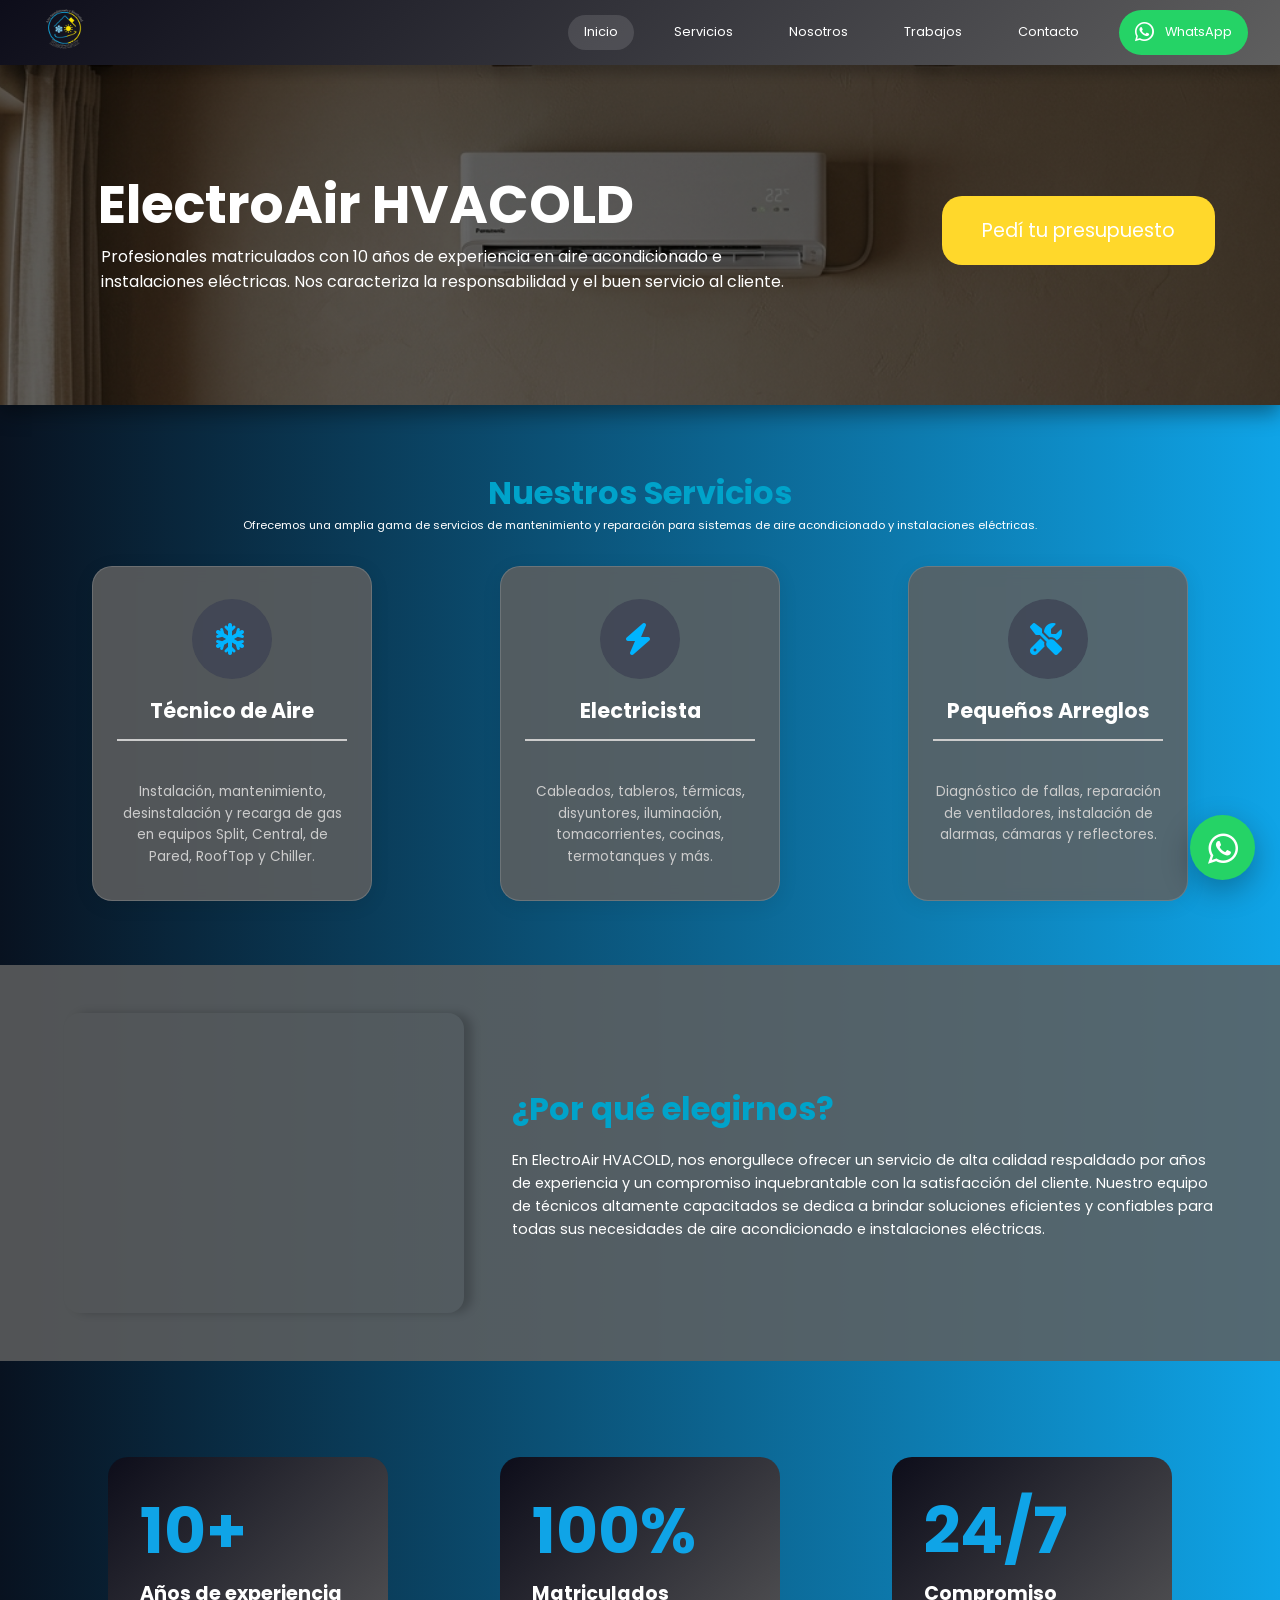
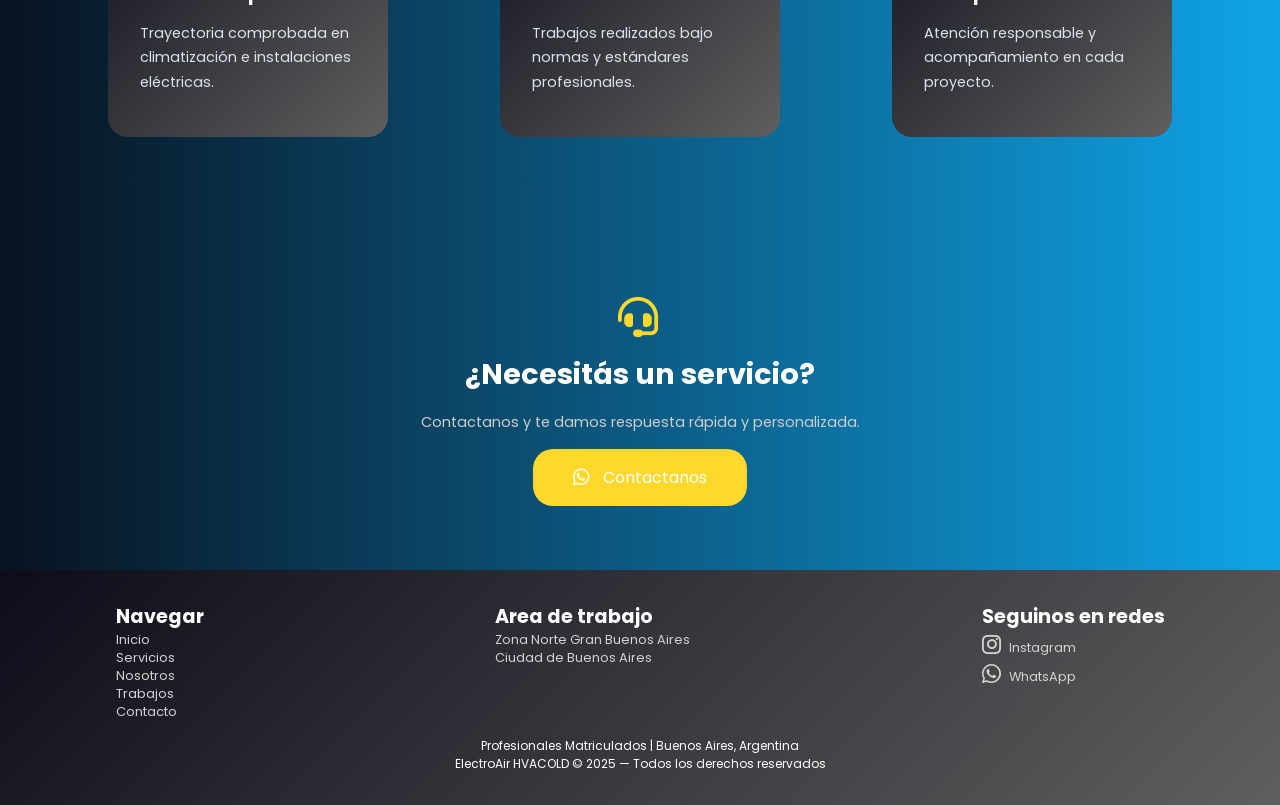
<file: index.html>
<!DOCTYPE html>
<html lang="es">

<head>
  <meta charset="UTF-8">
  <meta name="viewport" content="width=device-width, initial-scale=1.0">
  <meta name="author" content="ElectroAir HVACOLD">
  <meta name="description" content="Técnico en aire acondicionado - instalación y reparación">
  <title>ElectroAir | Inicio</title>
  <link rel="stylesheet" href="css/main.css">
  <link rel="icon" href="assets/images/logo.png" type="image/png">

  <!-- ICONO -->
  <link rel="stylesheet" href="https://cdnjs.cloudflare.com/ajax/libs/font-awesome/6.4.0/css/all.min.css">

  <!-- FUENTES -->
  <link href="https://fonts.googleapis.com/css2?family=Poppins:wght@300;400;600;700&display=swap" rel="stylesheet">

  <!-- BOOTSTRAP -->
  <link rel="stylesheet" href="https://maxcdn.bootstrapcdn.com/font-awesome/4.5.0/css/font-awesome.min.css">
  <link rel="stylesheet" href="https://cdn.jsdelivr.net/npm/bootstrap-icons@1.11.3/font/bootstrap-icons.min.css">
</head>

<body>

  <header>
    <a href="index.html">
      <img src="assets/images/logoinvi.png" alt="ElectroAir logo">
    </a>

    <input type="checkbox" id="menu-toggle">
    <label for="menu-toggle" class="menu-btn">
      <span></span>
      <span></span>
      <span></span>
    </label>

    <nav>
      <a href="index.html" class="active">Inicio</a>
      <a href="pages/servicios.html">Servicios</a>
      <a href="pages/nosotros.html">Nosotros</a>
      <a href="pages/trabajos.html">Trabajos</a>
      <a href="pages/contacto.html">Contacto</a>

      <a href="https://wa.me/5491160213783" target="_blank" class="btn-whatsapp">
        <i class="bi bi-whatsapp"></i>
        WhatsApp
      </a>
    </nav>
  </header>

  <main>
    <!-- HERO -->
    <section class="hero">
      <div class="marca-desc-hero">
        <h1>ElectroAir HVACOLD</h1>
          <p>Profesionales matriculados con 10 años de experiencia en aire acondicionado e instalaciones eléctricas. Nos
            caracteriza la responsabilidad y el buen servicio al cliente.</p>
      </div>
      <a href="pages/contacto.html" class="btn-presu-hero">Pedí tu presupuesto</a>
    </section>

    <!-- SERVICIOS -->
    <section class="servicios-home">
      <div class="titulo-desc-servicios">
        <h2>Nuestros Servicios</h2>
        <p>Ofrecemos una amplia gama de servicios de mantenimiento y reparación para sistemas de aire acondicionado y
          instalaciones eléctricas.</p>
      </div>

      <div class="cards-servicios">

        <div class="card-servicio">
          <div class="icono-card">
            <i class="fa-solid fa-snowflake"></i>
          </div>
          <h3>Técnico de Aire</h3>
          <p>Instalación, mantenimiento, desinstalación y recarga de gas en equipos Split, Central, de Pared, RoofTop y
            Chiller.</p>
        </div>


        <div class="card-servicio">
          <div class="icono-card">
            <i class="fa-solid fa-bolt"></i>
          </div>
          <h3>Electricista</h3>
          <p>Cableados, tableros, térmicas, disyuntores, iluminación, tomacorrientes, cocinas, termotanques y más.</p>
        </div>


        <div class="card-servicio">
          <div class="icono-card">
            <i class="fa-solid fa-screwdriver-wrench"></i>
          </div>
          <h3>Pequeños Arreglos</h3>
          <p>Diagnóstico de fallas, reparación de ventiladores, instalación de alarmas, cámaras y reflectores.</p>
        </div>
      </div>
    </section>

    <section class="por-que-elegirnos">

      <div class="porque-top">
        <div class="slider">
          <div class="slide slide1"></div>
          <div class="slide slide2"></div>
          <div class="slide slide3"></div>
          <div class="slide slide4"></div>
          <div class="slide slide5"></div>
        </div>
        <div class="porque-texto">
          <h2>¿Por qué elegirnos?</h2>
          <p>En ElectroAir HVACOLD, nos enorgullece ofrecer un servicio de alta calidad respaldado por años de
            experiencia y un compromiso inquebrantable con la satisfacción del cliente. Nuestro equipo de técnicos
            altamente capacitados se dedica a brindar soluciones eficientes y confiables para todas sus necesidades de
            aire acondicionado e instalaciones eléctricas.</p>
        </div>
      </div>

      <div class="cards-porque">

        <div class="card-porque">
          <span class="numero">10+</span>
          <h3>Años de experiencia</h3>
          <p>Trayectoria comprobada en climatización e instalaciones eléctricas.</p>
        </div>

        <div class="card-porque">
          <span class="numero">100%</span>
          <h3>Matriculados</h3>
          <p>Trabajos realizados bajo normas y estándares profesionales.</p>
        </div>

        <div class="card-porque">
          <span class="numero">24/7</span>
          <h3>Compromiso</h3>
          <p>Atención responsable y acompañamiento en cada proyecto.</p>
        </div>

      </div>

      <section class="cta">
        <i class="fa-solid fa-headset"></i>
        <h2>¿Necesitás un servicio?</h2>
        <p>Contactanos y te damos respuesta rápida y personalizada.</p>

        <a href="pages/contacto.html" class="btn">
          <i class="fa-brands fa-whatsapp"></i> Contactanos
        </a>
      </section>

    </section>


    <!-- CTA -->


  </main>

  <footer>
    <section class="footer-box">
      <!-- PAGINAS -->

      <section class="pages-footer">
        <p class="titulos-footer">Navegar</p>
        <ul>
          <li><a href="index.html">Inicio</a> </li>
          <li><a href="pages/servicios.html">Servicios</a></li>
          <li><a href="pages/nosotros.html">Nosotros</a></li>
          <li><a href="pages/trabajos.html">Trabajos</a></li>
          <li><a href="pages/contacto.html">Contacto</a></li>
        </ul>
      </section>

      <!-- AREAS -->
      <section class="areas-footer">
        <p class="titulos-footer">Area de trabajo</p>
        <ul>
          <li>Zona Norte Gran Buenos Aires</li>
          <li>Ciudad de Buenos Aires</li>
        </ul>
      </section>

      <!-- REDES -->
      <section class="redes-footer">
        <p class="titulos-footer">Seguinos en redes</p>
        <ul>
          <li>
            <a href="https://www.instagram.com/electroair.hvacold?igsh=cTRmcGgzbWR4Y2Uz" target="_blank">
              <i class="bi bi-instagram"></i> Instagram
            </a>
          </li>

          <li>
            <a href="https://wa.me/5491160213783" target="_blank">
              <i class="bi bi-whatsapp"></i> WhatsApp
            </a>
          </li>

        </ul>
      </section>
    </section>

    <section class="info-footer">
      <p>Profesionales Matriculados | Buenos Aires, Argentina</p>
      <p>ElectroAir HVACOLD &copy; 2025 — Todos los derechos reservados</p>
    </section>

  </footer>

  <a href="https://wa.me/5491160213783" class="float-wa" target="_blank">
    <i class="fa fa-whatsapp" style="margin-top:16px;"></i>
  </a>

</body>

</html>
</file>
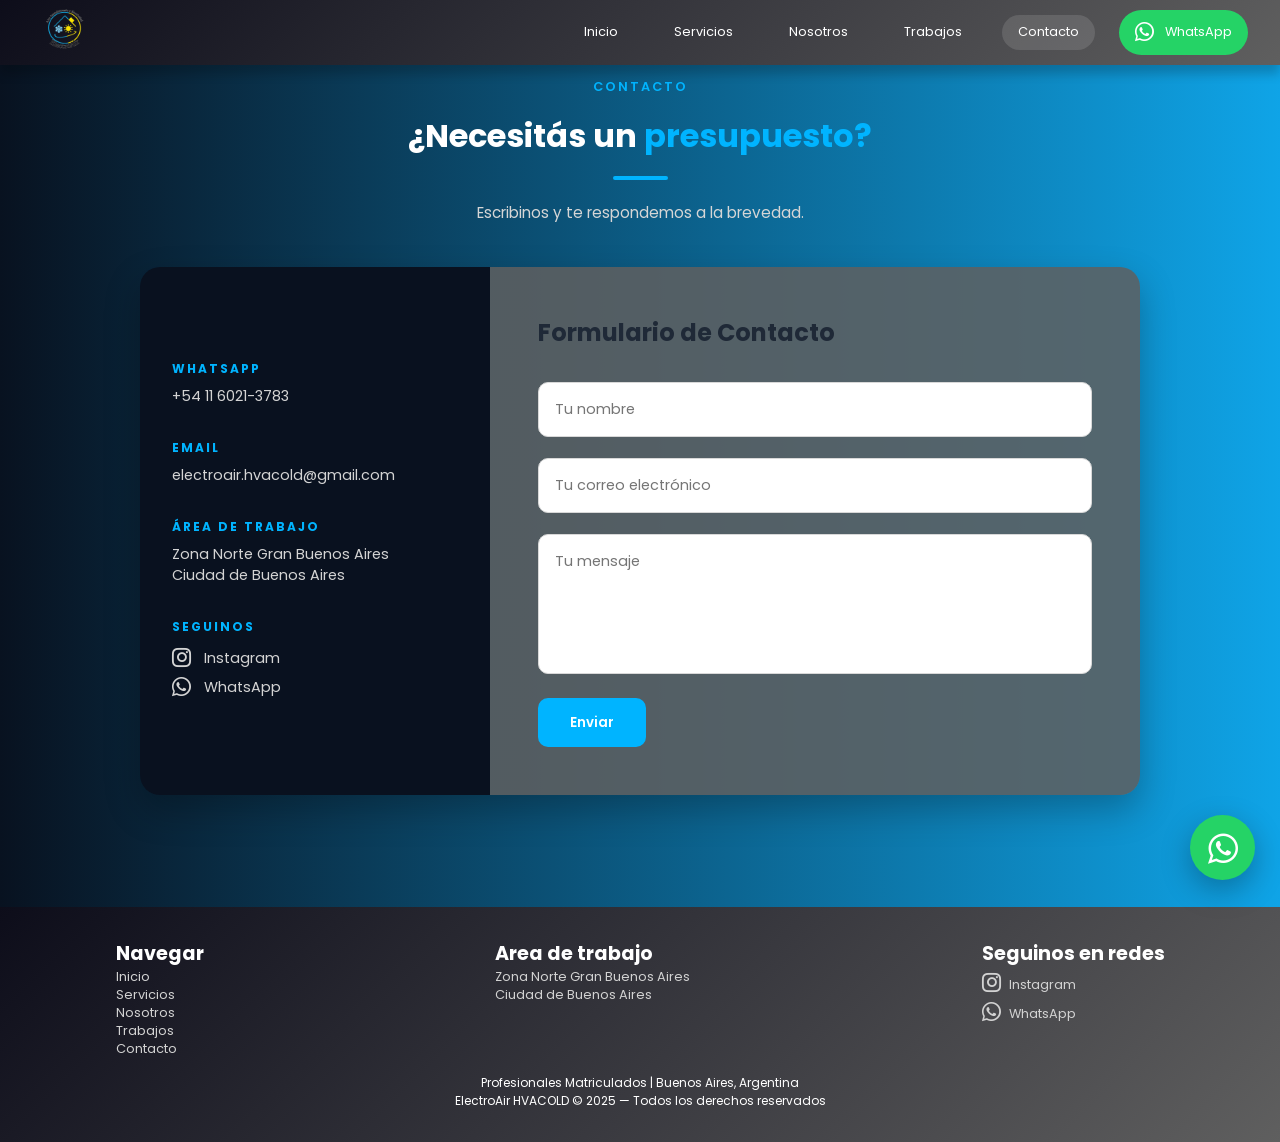
<file: pages/contacto.html>
<!DOCTYPE html>
<html lang="es">

<head>
  <meta charset="UTF-8">
  <meta name="viewport" content="width=device-width, initial-scale=1.0">
  <meta name="author" content="ElectroAir HVACOLD">
  <meta name="description" content="Contactanos para solicitar un presupuesto de aire acondicionado o electricidad">
  <title>ElectroAir | Contacto</title>
  <link rel="stylesheet" href="../css/main.css">
  <link rel="icon" href="../assets/images/logo.png" type="image/png">

  <!-- FUENTES -->
  <link href="https://fonts.googleapis.com/css2?family=Poppins:wght@300;400;600;700&display=swap" rel="stylesheet">

  <!-- BOOTSTRAP ICONS -->
  <link rel="stylesheet" href="https://maxcdn.bootstrapcdn.com/font-awesome/4.5.0/css/font-awesome.min.css">
  <link rel="stylesheet" href="https://cdn.jsdelivr.net/npm/bootstrap-icons@1.11.3/font/bootstrap-icons.min.css">
</head>

<body>

  <header>
    <a href="../index.html">
      <img src="../assets/images/logoinvi.png" alt="ElectroAir logo">
    </a>

    <input type="checkbox" id="menu-toggle">
    <label for="menu-toggle" class="menu-btn">
      <span></span>
      <span></span>
      <span></span>
    </label>

    <nav>
      <a href="../index.html">Inicio</a>
      <a href="../pages/servicios.html">Servicios</a>
      <a href="../pages/nosotros.html">Nosotros</a>
      <a href="../pages/trabajos.html">Trabajos</a>
      <a href="../pages/contacto.html" class="active">Contacto</a>

      <a href="https://wa.me/5491160213783" target="_blank" class="btn-whatsapp">
        <i class="bi bi-whatsapp"></i>
        WhatsApp
      </a>
    </nav>
  </header>

  <main>

    <!-- HERO -->
    <section class="hero-contacto">
      <div class="hero-contacto-texto">
        <span class="hero-contacto-subtitulo">CONTACTO</span>
        <h1>¿Necesitás un <span>presupuesto?</span></h1>
        <div class="barrita"></div>
        <p>Escribinos y te respondemos a la brevedad.</p>
      </div>
    </section>

    <!-- CONTACTO -->
    <section class="contacto-info">

      <div class="contacto-box">
        <div class="contacto-izquierda">
          <div class="contacto-dato">
            <h3>WhatsApp</h3>
            <a href="https://wa.me/5491160213783" target="_blank">+54 11 6021-3783</a>
          </div>
          <div class="contacto-dato">
            <h3>Email</h3>
            <a href="mailto:electroair.hvacold@gmail.com">electroair.hvacold@gmail.com</a>
          </div>
          <div class="contacto-dato">
            <h3>Área de trabajo</h3>
            <p>Zona Norte Gran Buenos Aires</p>
            <p>Ciudad de Buenos Aires</p>
          </div>
          <div class="contacto-dato">
            <h3>Seguinos</h3>
            <a href="https://www.instagram.com/electroair.hvacold" target="_blank">
              <i class="bi bi-instagram"></i> Instagram
            </a>
            <a href="https://wa.me/5491160213783" target="_blank">
              <i class="bi bi-whatsapp"></i> WhatsApp
            </a>
          </div>
        </div>

        <div class="contacto-derecha">
          <h2>Formulario de Contacto</h2>
          <div class="form-grupo">
            <input type="text" placeholder="Tu nombre">
          </div>
          <div class="form-grupo">
            <input type="email" placeholder="Tu correo electrónico">
          </div>
          <div class="form-grupo">
            <textarea placeholder="Tu mensaje" rows="5"></textarea>
          </div>
          <button type="button">Enviar</button>
        </div>

      </div>

    </section>

  </main>

  <footer>
    <section class="footer-box">
      <section class="pages-footer">
        <p class="titulos-footer">Navegar</p>
        <ul>
          <li><a href="../index.html">Inicio</a></li>
          <li><a href="../pages/servicios.html">Servicios</a></li>
          <li><a href="../pages/nosotros.html">Nosotros</a></li>
          <li><a href="../pages/trabajos.html">Trabajos</a></li>
          <li><a href="../pages/contacto.html">Contacto</a></li>
        </ul>
      </section>
      <section class="areas-footer">
        <p class="titulos-footer">Area de trabajo</p>
        <ul>
          <li>Zona Norte Gran Buenos Aires</li>
          <li>Ciudad de Buenos Aires</li>
        </ul>
      </section>
      <section class="redes-footer">
        <p class="titulos-footer">Seguinos en redes</p>
        <ul>
          <li>
            <a href="https://www.instagram.com/electroair.hvacold?igsh=cTRmcGgzbWR4Y2Uz" target="_blank">
              <i class="bi bi-instagram"></i> Instagram
            </a>
          </li>
          <li>
            <a href="https://wa.me/5491160213783" target="_blank">
              <i class="bi bi-whatsapp"></i> WhatsApp
            </a>
          </li>
        </ul>
      </section>
    </section>
    <section class="info-footer">
      <p>Profesionales Matriculados | Buenos Aires, Argentina</p>
      <p>ElectroAir HVACOLD &copy; 2025 — Todos los derechos reservados</p>
    </section>
  </footer>

  <a href="https://wa.me/5491160213783" class="float-wa" target="_blank">
    <i class="fa fa-whatsapp" style="margin-top:16px;"></i>
  </a>

</body>

</html>
</file>
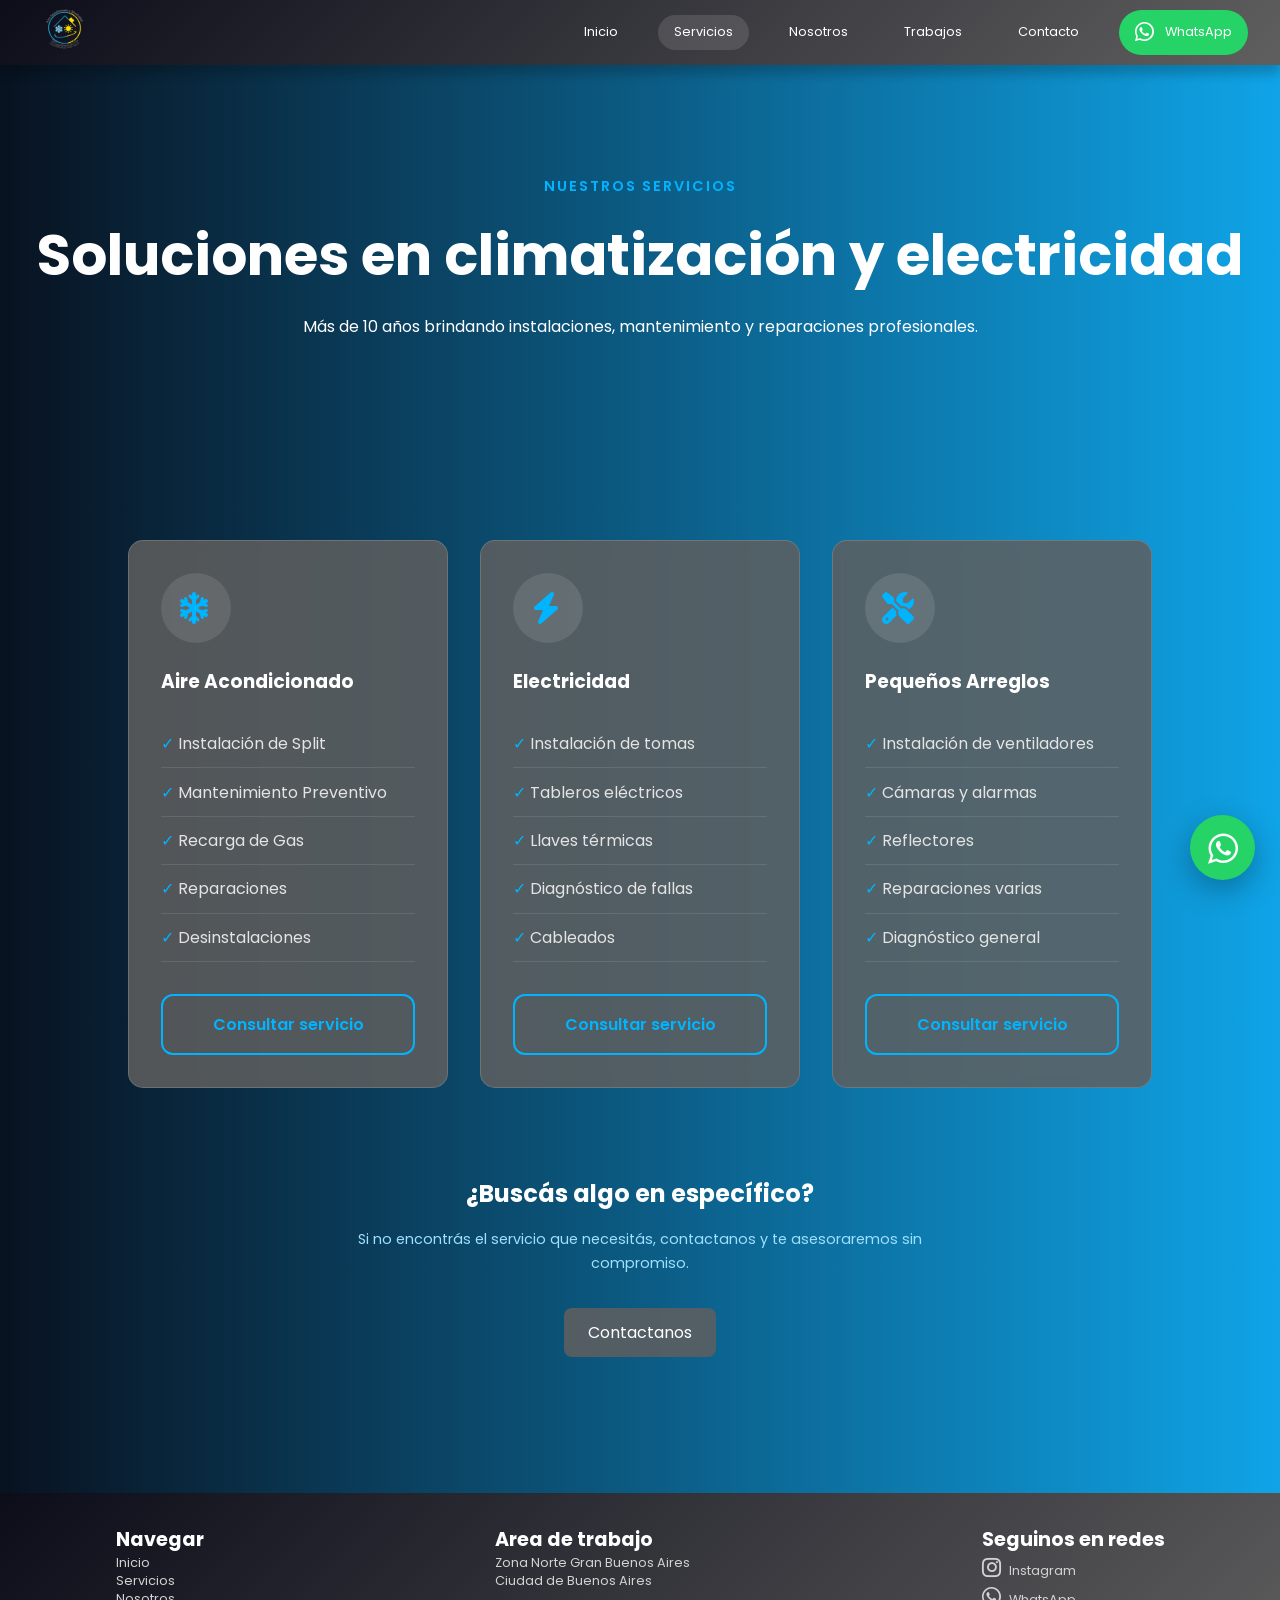
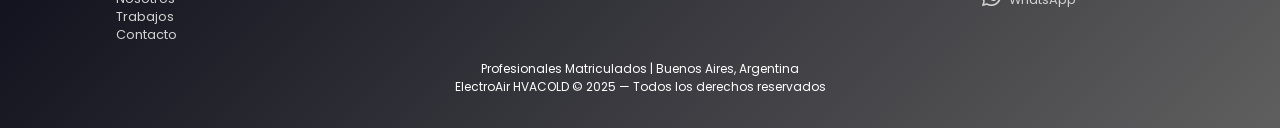
<file: pages/servicios.html>
<!DOCTYPE html>
<html lang="es">

<head>
  <meta charset="UTF-8">
  <meta name="viewport" content="width=device-width, initial-scale=1.0">
  <meta name="description" content="Técnico en aire acondicionado - instalación y reparación">
  <title>ElectroAir | Servicios</title>
  <link rel="stylesheet" href="../css/main.css">
  <link rel="icon" href="../assets/images/logo.png" type="image/png">

  <!-- ICONO -->
  <link rel="stylesheet" href="https://cdnjs.cloudflare.com/ajax/libs/font-awesome/6.4.0/css/all.min.css">

  <!-- FUENTES -->
  <link href="https://fonts.googleapis.com/css2?family=Poppins:wght@300;400;600;700&display=swap" rel="stylesheet">

  <!-- BOOTSTRAP -->
  <link rel="stylesheet" href="https://cdn.jsdelivr.net/npm/bootstrap-icons@1.11.3/font/bootstrap-icons.min.css">
  <link rel="stylesheet" href="https://maxcdn.bootstrapcdn.com/font-awesome/4.5.0/css/font-awesome.min.css">

</head>

<body>

  <header>
    <a href="../index.html">
      <img src="../assets/images/logoinvi.png" alt="ElectroAir logo">
    </a>

    <input type="checkbox" id="menu-toggle">
    <label for="menu-toggle" class="menu-btn">
      <span></span>
      <span></span>
      <span></span>
    </label>

    <nav>
      <a href="../index.html">Inicio</a>
      <a href="../pages/servicios.html" class="active">Servicios</a>
      <a href="../pages/nosotros.html">Nosotros</a>
      <a href="../pages/trabajos.html">Trabajos</a>
      <a href="../pages/contacto.html">Contacto</a>

      <a href="https://wa.me/5491160213783" target="_blank" class="btn-whatsapp">
        <i class="bi bi-whatsapp"></i>
        WhatsApp
      </a>
    </nav>
  </header>

  <main>

    <section class="hero-servicios">
      <div class="hero-contenido">
        <span>NUESTROS SERVICIOS</span>
        <h1>Soluciones en climatización y electricidad</h1>
        <p>
          Más de 10 años brindando instalaciones,
          mantenimiento y reparaciones profesionales.
        </p>
      </div>
    </section>

    <section class="servicios-cards">

      <article class="card-servicio">
        <div class="icono">
          <i class="fa-solid fa-snowflake"></i>
        </div>

        <h3>Aire Acondicionado</h3>

        <ul>
          <li>Instalación de Split</li>
          <li>Mantenimiento Preventivo</li>
          <li>Recarga de Gas</li>
          <li>Reparaciones</li>
          <li>Desinstalaciones</li>
        </ul>
        <a href="../pages/contacto.html" class="btn-servicio">
          Consultar servicio
        </a>
      </article>

      <article class="card-servicio">
        <div class="icono">
          <i class="fa-solid fa-bolt"></i>
        </div>

        <h3>Electricidad</h3>

        <ul>
          <li>Instalación de tomas</li>
          <li>Tableros eléctricos</li>
          <li>Llaves térmicas</li>
          <li>Diagnóstico de fallas</li>
          <li>Cableados</li>
        </ul>

        <a href="../pages/contacto.html" class="btn-servicio">
          Consultar servicio
        </a>
      </article>

      <article class="card-servicio">
        <div class="icono">
          <i class="fa-solid fa-screwdriver-wrench"></i>
        </div>

        <h3>Pequeños Arreglos</h3>

        <ul>
          <li>Instalación de ventiladores</li>
          <li>Cámaras y alarmas</li>
          <li>Reflectores</li>
          <li>Reparaciones varias</li>
          <li>Diagnóstico general</li>
        </ul>
        <a href="../pages/contacto.html" class="btn-servicio">
          Consultar servicio
        </a>
      </article>

      <div class="cta-servicios">
        <h2>¿Buscás algo en específico?</h2>

        <p>
          Si no encontrás el servicio que necesitás,
          contactanos y te asesoraremos sin compromiso.
        </p>

        <a href="../pages/contacto.html">
          Contactanos
        </a>
      </div>

    </section>



  </main>

  <footer>
    <section class="footer-box">
      <!-- PAGINAS -->

      <section class="pages-footer">
        <p class="titulos-footer">Navegar</p>
        <ul>
          <li><a href="../index.html">Inicio</a> </li>
          <li><a href="../pages/servicios.html">Servicios</a></li>
          <li><a href="../pages/nosotros.html">Nosotros</a></li>
          <li><a href="../pages/trabajos.html">Trabajos</a></li>
          <li><a href="../pages/contacto.html">Contacto</a></li>
        </ul>
      </section>

      <!-- AREAS -->
      <section class="areas-footer">
        <p class="titulos-footer">Area de trabajo</p>
        <ul>
          <li>Zona Norte Gran Buenos Aires</li>
          <li>Ciudad de Buenos Aires</li>
        </ul>
      </section>

      <!-- REDES -->
      <section class="redes-footer">
        <p class="titulos-footer">Seguinos en redes</p>
        <ul>
          <li>
            <a href="https://www.instagram.com/electroair.hvacold?igsh=cTRmcGgzbWR4Y2Uz" target="_blank">
              <i class="bi bi-instagram"></i> Instagram
            </a>
          </li>

          <li>
            <a href="https://wa.me/5491160213783" target="_blank">
              <i class="bi bi-whatsapp"></i> WhatsApp
            </a>
          </li>

        </ul>
      </section>
    </section>

    <section class="info-footer">
      <p>Profesionales Matriculados | Buenos Aires, Argentina</p>
      <p>ElectroAir HVACOLD &copy; 2025 — Todos los derechos reservados</p>
    </section>

  </footer>

  <a href="https://wa.me/5491160213783" class="float-wa" target="_blank">
    <i class="fa fa-whatsapp" style="margin-top:16px;"></i>
  </a>

</body>

</html>
</file>
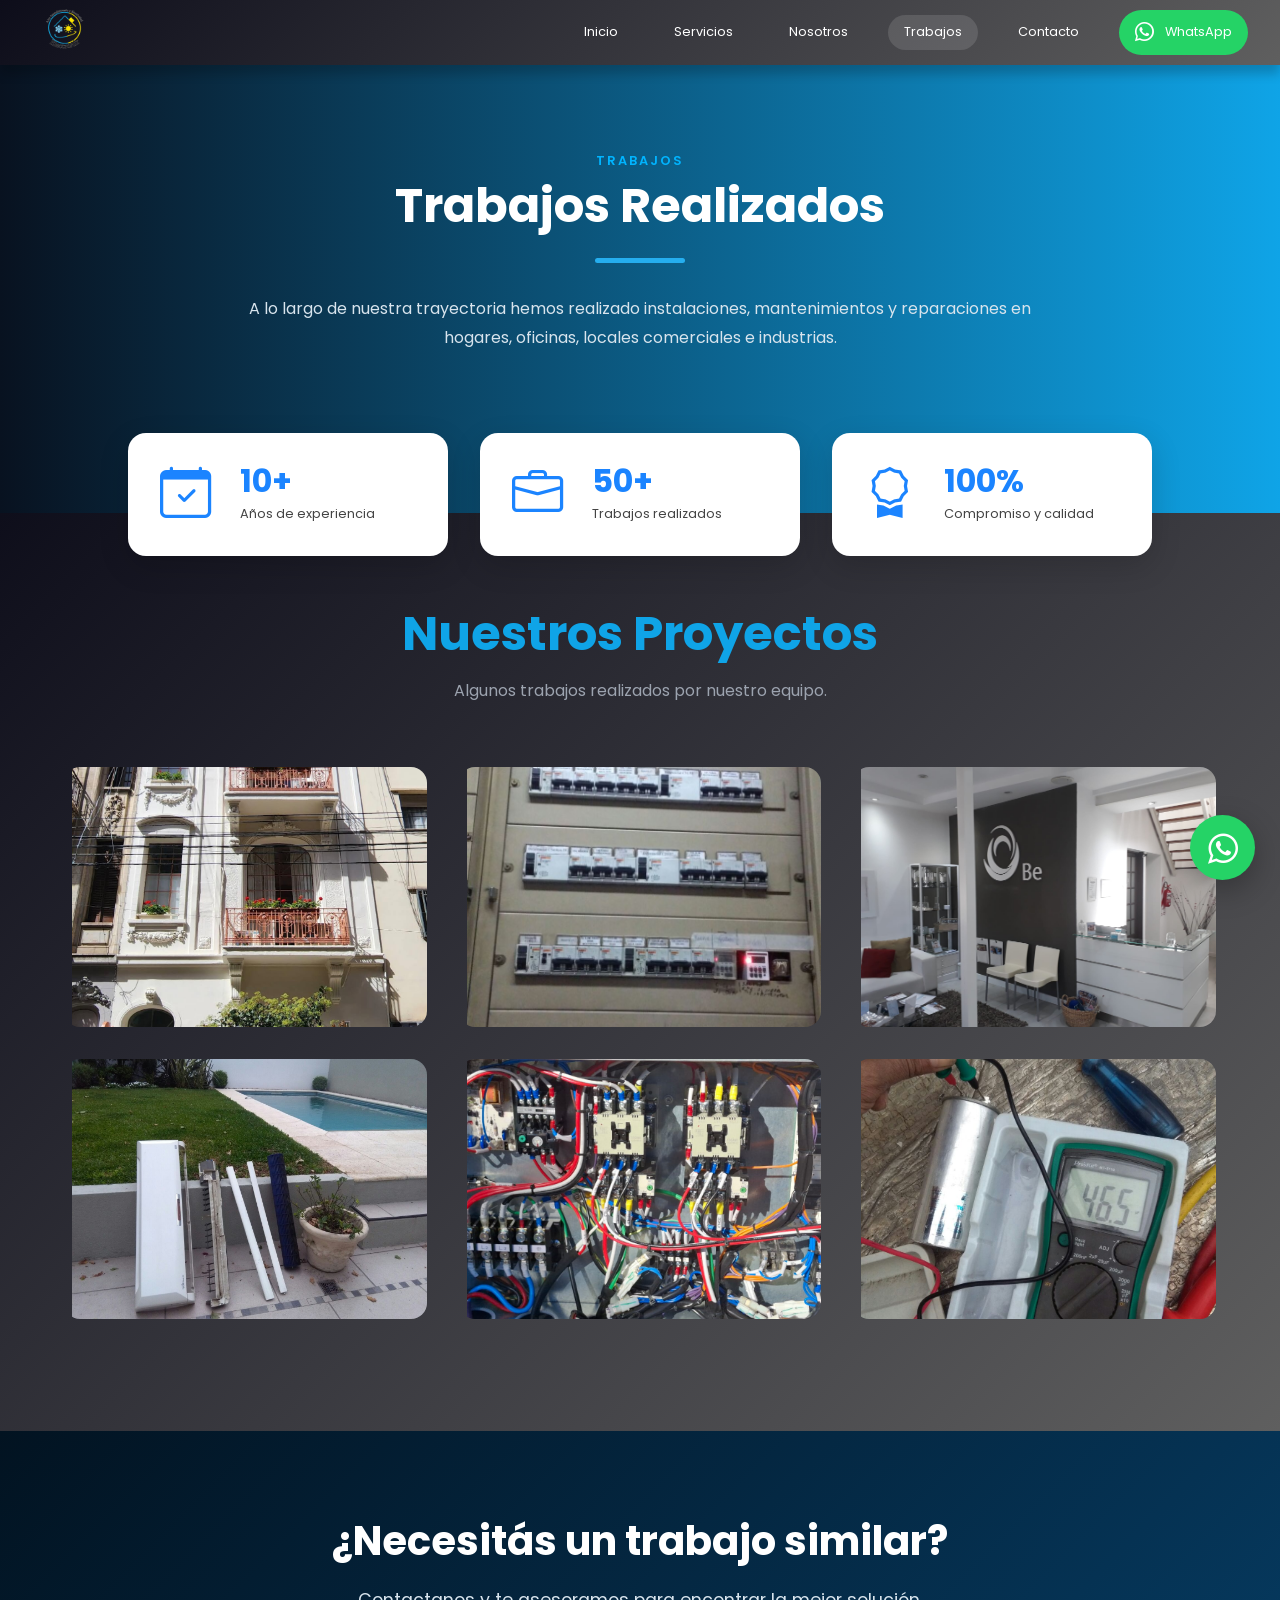
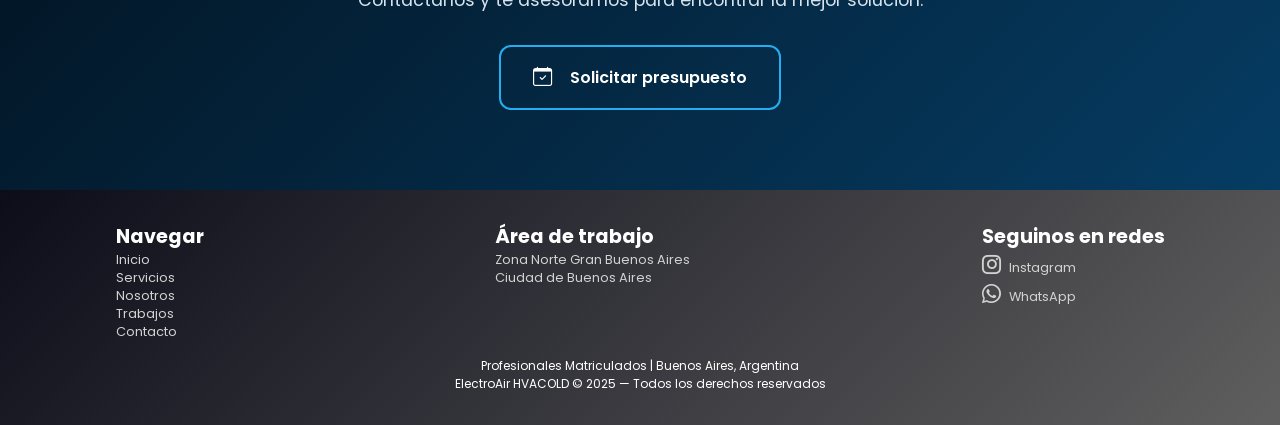
<file: pages/trabajos.html>
<!DOCTYPE html>
<html lang="es">

<head>
  <meta charset="UTF-8">
  <meta name="viewport" content="width=device-width, initial-scale=1.0">
  <meta name="description" content="Trabajos realizados en aire acondicionado, electricidad y mantenimiento por ElectroAir HVACOLD.">
  <title>ElectroAir | Trabajos</title>

  <link rel="stylesheet" href="../css/main.css">
  <link rel="icon" href="../assets/images/logo.png" type="image/png">

  <!-- GOOGLE FONTS -->
  <link href="https://fonts.googleapis.com/css2?family=Poppins:wght@300;400;500;600;700&display=swap" rel="stylesheet">

  <!-- ICONOS -->
  <link rel="stylesheet" href="https://maxcdn.bootstrapcdn.com/font-awesome/4.5.0/css/font-awesome.min.css">
  <link rel="stylesheet" href="https://cdn.jsdelivr.net/npm/bootstrap-icons@1.11.3/font/bootstrap-icons.min.css">
</head>

<body>

  <header>
    <a href="../index.html">
      <img src="../assets/images/logoinvi.png" alt="ElectroAir logo">
    </a>

    <input type="checkbox" id="menu-toggle">
    <label for="menu-toggle" class="menu-btn">
      <span></span>
      <span></span>
      <span></span>
    </label>

    <nav>
      <a href="../index.html">Inicio</a>
      <a href="../pages/servicios.html">Servicios</a>
      <a href="../pages/nosotros.html">Nosotros</a>
      <a href="../pages/trabajos.html" class="active">Trabajos</a>
      <a href="../pages/contacto.html">Contacto</a>

      <a href="https://wa.me/5491160213783" target="_blank" class="btn-whatsapp">
        <i class="bi bi-whatsapp"></i>
        WhatsApp
      </a>
    </nav>
  </header>


  <main>

    <!-- HERO -->
    <section class="hero-trabajos">
      <span class="hero-trabajos-subtitulo">TRABAJOS</span>
      <div class="hero-trabajos-texto">

        <h1>Trabajos Realizados</h1>

        <div class="barrita"></div>

        <p>
          A lo largo de nuestra trayectoria hemos realizado instalaciones,
          mantenimientos y reparaciones en hogares, oficinas, locales
          comerciales e industrias.
        </p>

      </div>

    </section>

    <!-- ESTADISTICAS -->

    <section class="estadisticas">

      <div class="stat-card">

        <div class="icono">
          <i class="bi bi-calendar-check"></i>
        </div>

        <div class="contenido">
          <span>10+</span>
          <p>Años de experiencia</p>
        </div>

      </div>

      <div class="stat-card">

        <div class="icono">
          <i class="bi bi-briefcase"></i>
        </div>

        <div class="contenido">
          <span>50+</span>
          <p>Trabajos realizados</p>
        </div>

      </div>

      <div class="stat-card">

        <div class="icono">
          <i class="bi bi-award"></i>
        </div>

        <div class="contenido">
          <span>100%</span>
          <p>Compromiso y calidad</p>
        </div>

      </div>

    </section>

    <!-- GALERIA -->

    <section class="galeria-trabajos">

      <div class="titulo-galeria">
        <h2>Nuestros Proyectos</h2>
        <p>Algunos trabajos realizados por nuestro equipo.</p>
      </div>

      <div class="grid-proyectos">

        <div class="proyecto">
          <img src="../assets/images/trabajo1.jpg" alt="Instalación de aire acondicionado Split">
          <div class="overlay">
            <h3>Instalación Split</h3>
            <p>Instalacion y mantenimiento de Aire Acondicionado en "CASA PAR"</p>
          </div>
        </div>

        <div class="proyecto">
          <img src="../assets/images/trabajos2.jpg" alt="Renovación de tablero eléctrico">
          <div class="overlay">
            <h3>Tablero Eléctrico</h3>
            <p>Renovación de tablero y protecciones térmicas.</p>
          </div>
        </div>

        <div class="proyecto">
          <img src="../assets/images/trabajos3.jpg" alt="Instalación comercial de climatización">
          <div class="overlay">
            <h3>Instalación Comercial</h3>
            <p>Equipo de climatización para local comercial.</p>
          </div>
        </div>

        <div class="proyecto">
          <img src="../assets/images/slide5.jpeg" alt="Mantenimiento de aire acondicionado">
          <div class="overlay">
            <h3>Mantenimiento</h3>
            <p>Limpieza profunda y revisión de funcionamiento.</p>
          </div>
        </div>

        <div class="proyecto">
          <img src="../assets/images/slide1.jpeg" alt="Cableado eléctrico">
          <div class="overlay">
            <h3>Cableado</h3>
            <p>Colocacion de logica y control.</p>
          </div>
        </div>

        <div class="proyecto">
          <img src="../assets/images/trabajos4.jpg" alt="Servicio técnico eléctrico">
          <div class="overlay">
            <h3>Servicio Técnico</h3>
            <p>Diagnóstico y reparación de fallas eléctricas.</p>
          </div>
        </div>

      </div>

    </section>

    <!-- CTA -->

    <section class="cta-trabajos">

      <h2>¿Necesitás un trabajo similar?</h2>

      <p>
        Contactanos y te asesoramos para encontrar la mejor solución.
      </p>

      <a href="../pages/contacto.html">
        <i class="bi bi-calendar-check"></i>
        Solicitar presupuesto
      </a>

    </section>

  </main>

  <footer>

    <section class="footer-box">

      <section class="pages-footer">
        <p class="titulos-footer">Navegar</p>

        <ul>
          <li><a href="../index.html">Inicio</a></li>
          <li><a href="../pages/servicios.html">Servicios</a></li>
          <li><a href="../pages/nosotros.html">Nosotros</a></li>
          <li><a href="../pages/trabajos.html">Trabajos</a></li>
          <li><a href="../pages/contacto.html">Contacto</a></li>
        </ul>
      </section>

      <section class="areas-footer">

        <p class="titulos-footer">Área de trabajo</p>

        <ul>
          <li>Zona Norte Gran Buenos Aires</li>
          <li>Ciudad de Buenos Aires</li>
        </ul>

      </section>

      <section class="redes-footer">

        <p class="titulos-footer">Seguinos en redes</p>

        <ul>

          <li>
            <a href="https://www.instagram.com/electroair.hvacold" target="_blank">
              <i class="bi bi-instagram"></i>
              Instagram
            </a>
          </li>

          <li>
            <a href="https://wa.me/5491160213783" target="_blank">
              <i class="bi bi-whatsapp"></i>
              WhatsApp
            </a>
          </li>

        </ul>

      </section>

    </section>

    <section class="info-footer">

      <p>Profesionales Matriculados | Buenos Aires, Argentina</p>

      <p>
        ElectroAir HVACOLD &copy; 2025 — Todos los derechos reservados
      </p>

    </section>

  </footer>

  <a href="https://wa.me/5491160213783" class="float-wa" target="_blank">
    <i class="fa fa-whatsapp" style="margin-top:16px;"></i>
  </a>
</body>

</html>
</file>
<file: css/main.css>
@charset "UTF-8";
header {
  background: linear-gradient(135deg, #0d0d1a, #5f5f5f);
  padding: 0.4rem 2rem;
  display: flex;
  align-items: center;
  justify-content: space-between;
  position: fixed;
  top: 0;
  left: 0;
  width: 100%;
  z-index: 1000;
  box-shadow: 0 9px 10px rgba(0, 0, 0, 0.2);
}

nav {
  display: flex;
  align-items: center;
  gap: 1.5rem;
}
nav a {
  color: #ffffff;
  font-size: 0.8rem;
  text-decoration: none;
  font-family: "Poppins", sans-serif;
  padding: 0.55rem 1rem;
  border-radius: 999px;
  transition: background-color 0.3s ease, color 0.3s ease;
}
nav a:hover {
  color: #ffd82b;
  background: rgba(255, 255, 255, 0.12);
}
nav a.active {
  color: white;
  background: rgba(255, 255, 255, 0.12);
}

img {
  height: 3rem;
  padding-left: 0.5rem;
}

body {
  padding-top: 55px;
}

.btn-whatsapp {
  background-color: #25d366;
  color: white !important;
  padding: 0.5rem 1rem;
  border-radius: 1.5rem;
  display: flex;
  align-items: center;
  gap: 0.4rem;
  transition: background-color 0.3s ease;
}
.btn-whatsapp:hover {
  background-color: #1ebe5d;
  color: white !important;
}

/* =========================
   MENU HAMBURGUESA
========================= */
#menu-toggle {
  display: none;
}

.menu-btn {
  display: none;
  flex-direction: column;
  gap: 5px;
  cursor: pointer;
}
.menu-btn span {
  width: 28px;
  height: 3px;
  background: white;
  border-radius: 10px;
  transition: 0.3s;
}

/* =========================
   TABLET
========================= */
@media (max-width: 1024px) {
  .menu-btn {
    display: flex;
    z-index: 2000;
  }
  nav {
    position: fixed;
    top: 0;
    right: -100%;
    width: 300px;
    height: 100vh;
    background: linear-gradient(135deg, #0d0d1a, #5f5f5f);
    flex-direction: column;
    justify-content: center;
    align-items: center;
    transition: 0.4s ease;
  }
  nav a {
    font-size: 1rem;
  }
  #menu-toggle:checked ~ nav {
    right: 0;
  }
}
/* =========================
   MOBILE
========================= */
@media (max-width: 768px) {
  header {
    padding: 0.8rem 1rem;
  }
  img {
    height: 2.5rem;
  }
  nav {
    width: 250px;
  }
  .btn-whatsapp {
    font-size: 0.9rem;
  }
}
footer {
  background: linear-gradient(135deg, #0d0d1a, #5f5f5f);
  padding: 2rem 4rem;
}
footer .footer-box {
  display: flex;
  justify-content: space-evenly;
  align-items: flex-start;
  gap: 15rem;
  margin-bottom: 1rem;
}
footer .footer-box .areas-footer p {
  text-align: left;
}
footer .footer-box .areas-footer ul {
  padding-left: 0;
  list-style: none;
  font-size: 0.8rem;
}
footer .footer-box .redes-footer {
  min-width: 180px;
}
footer .footer-box .redes-footer p {
  text-align: left;
}
footer .footer-box .redes-footer ul {
  padding-left: 0;
  list-style: none;
  font-size: 0.8rem;
}
footer .footer-box .pages-footer p {
  text-align: left;
}
footer .footer-box .pages-footer ul {
  padding-left: 0;
  list-style: none;
  font-size: 0.8rem;
}
footer .footer-box .titulos-footer {
  font-size: 1.2rem;
  font-weight: bold;
}
footer p {
  color: #ffffff;
  font-family: "Poppins", sans-serif;
  text-align: center;
}
footer a {
  color: #d2d2d2;
  text-decoration: none;
}
footer a:hover {
  color: #ffd82b;
}
footer li {
  color: #d2d2d2;
  font-family: "Poppins", sans-serif;
}

.info-footer {
  font-size: 12px;
}

i {
  font-size: 1.2rem;
  margin-right: 5px;
}

/* =========================
   TABLET
========================= */
@media (max-width: 1024px) {
  footer {
    padding: 2rem;
  }
  .footer-box {
    display: grid !important;
    grid-template-columns: repeat(2, 1fr);
    gap: 3rem 2rem !important;
    justify-items: center;
  }
  .pages-footer,
  .areas-footer,
  .redes-footer {
    width: 100%;
    text-align: center;
  }
  .pages-footer p,
  .areas-footer p,
  .redes-footer p {
    text-align: center !important;
  }
}
/* =========================
   MOBILE
========================= */
@media (max-width: 767px) {
  .footer-box {
    display: flex !important;
    flex-direction: column;
    align-items: center;
    gap: 2rem !important;
  }
  .pages-footer,
  .areas-footer,
  .redes-footer {
    text-align: center;
  }
  .pages-footer p,
  .areas-footer p,
  .redes-footer p {
    text-align: center !important;
  }
}
.hero {
  background-image: linear-gradient(rgba(0, 0, 0, 0.6), rgba(0, 0, 0, 0.6)), url("../assets/images/hero.png");
  background-size: cover;
  background-position: center;
  height: 350px;
  display: flex;
  justify-content: center;
  align-items: center;
  gap: 7rem;
  box-shadow: 0 8px 20px rgba(0, 0, 0, 0.4);
}

.marca-desc-hero {
  padding: 2rem;
}
.marca-desc-hero h1 {
  font-size: 3.3rem;
  color: #ffffff;
  font-family: "Poppins", sans-serif;
}
.marca-desc-hero p {
  font-size: 1rem;
  padding-left: 0.2rem;
  color: #ffffff;
  width: 43.75rem;
  font-family: "Poppins", sans-serif;
}

.btn-presu-hero {
  background-color: #ffd82b;
  color: #ffffff;
  text-decoration: none;
  font-family: "Poppins", sans-serif;
  padding: 1.25rem 2.5rem;
  border-radius: 1.25rem;
  font-size: 1.2rem;
  transition: 0.2s ease;
}
.btn-presu-hero:hover {
  transform: scale(0.95);
  color: #ffffff;
  box-shadow: 0.625rem 0.625rem 1.25rem rgba(10, 18, 54, 0.486);
}

.servicios-home {
  display: flex;
  flex-direction: column;
  padding: 1rem;
  margin-top: 3rem;
  margin-bottom: 2rem;
}
.servicios-home .titulo-desc-servicios {
  justify-content: center;
  flex-direction: column;
  text-align: center;
}
.servicios-home .titulo-desc-servicios h2 {
  font-size: 2rem;
  color: #00A3CA;
  font-family: "Poppins", sans-serif;
}
.servicios-home .titulo-desc-servicios p {
  font-family: "Poppins", sans-serif;
  color: #FFFFFF;
  font-size: 0.7rem;
}
.servicios-home .cards-servicios {
  padding-top: 2rem;
  display: grid;
  grid-template-columns: repeat(auto-fit, minmax(250px, 1fr));
  gap: 8rem;
  max-width: 1200px;
  margin: 0 auto;
}
.servicios-home .cards-servicios .card-servicio {
  background-color: rgba(95, 95, 95, 0.8549019608);
  border-radius: 20px;
  width: 280px;
  display: flex;
  text-align: center;
  flex-direction: column;
  align-items: center;
  padding: 2rem 1.5rem;
  gap: 1rem;
  box-shadow: 0 4px 20px rgba(0, 0, 0, 0.08);
  transition: transform 0.3s ease, box-shadow 0.3s ease;
}
.servicios-home .cards-servicios .card-servicio:hover {
  transform: translateY(-3px);
  box-shadow: 0 12px 30px rgba(0, 0, 0, 0.15);
}
.servicios-home .cards-servicios .card-servicio .icono-card {
  background-color: rgba(62, 68, 83, 0.8078431373);
  border-radius: 50%;
  width: 80px;
  height: 80px;
  display: flex;
  align-items: center;
  justify-content: center;
}
.servicios-home .cards-servicios .card-servicio .icono-card i {
  font-size: 2rem;
  color: #00b4ff;
}
.servicios-home .cards-servicios .card-servicio h3 {
  font-size: 1.3rem;
  font-family: "Poppins", sans-serif;
  color: #ffffff;
  font-weight: 700;
  border-bottom: 2px solid #cccccc;
  padding-bottom: 0.8rem;
  width: 100%;
}
.servicios-home .cards-servicios .card-servicio p {
  font-size: 0.85rem;
  font-family: "Poppins", sans-serif;
  color: #cccccc;
  line-height: 1.6;
}

.por-que-elegirnos {
  margin-top: 3rem;
  display: flex;
  flex-direction: column;
  gap: 2rem;
}
.por-que-elegirnos .porque-top {
  display: flex;
  gap: 3rem;
  align-items: center;
  width: 100%;
  background: rgba(95, 95, 95, 0.8549019608);
  padding: 3rem 4rem;
}
.por-que-elegirnos .slider {
  width: 400px;
  min-width: 400px;
  height: 300px;
  border-radius: 16px;
  overflow: hidden;
  position: relative;
  box-shadow: 8px 0px 10px rgba(0, 0, 0, 0.2);
}
.por-que-elegirnos .slide {
  position: absolute;
  width: 100%;
  height: 100%;
  opacity: 0;
  animation: cambiarSlide 25s infinite;
}
.por-que-elegirnos .slide1 {
  background-image: url("../assets/images/slide1.jpeg");
  background-size: cover;
  background-position: center;
  animation-delay: 0s;
}
.por-que-elegirnos .slide2 {
  background-image: url("../assets/images/slide2.jpeg");
  background-size: cover;
  background-position: center;
  animation-delay: 5s;
}
.por-que-elegirnos .slide3 {
  background-image: url("../assets/images/slide3.jpeg");
  background-size: cover;
  background-position: center;
  animation-delay: 10s;
}
.por-que-elegirnos .slide4 {
  background-image: url("../assets/images/slide4.jpeg");
  background-size: cover;
  background-position: center;
  animation-delay: 15s;
}
.por-que-elegirnos .slide5 {
  background-image: url("../assets/images/slide5.jpeg");
  background-size: cover;
  background-position: center;
  animation-delay: 20s;
}
@keyframes cambiarSlide {
  0% {
    opacity: 0;
  }
  5% {
    opacity: 1;
  }
  20% {
    opacity: 1;
  }
  25% {
    opacity: 0;
  }
  100% {
    opacity: 0;
  }
}
.por-que-elegirnos .porque-texto {
  display: flex;
  flex-direction: column;
  gap: 1rem;
  flex: 1;
}
.por-que-elegirnos .porque-texto h2 {
  font-size: 2rem;
  font-family: "Poppins", sans-serif;
  color: #00A3CA;
  font-weight: 700;
}
.por-que-elegirnos .porque-texto p {
  font-size: 0.9rem;
  font-family: "Poppins", sans-serif;
  color: #ffffff;
  line-height: 1.6;
}
.por-que-elegirnos .cards-porque {
  display: flex;
  justify-content: center;
  gap: 7rem;
  flex-wrap: wrap;
  padding: 4rem 2rem;
}
.por-que-elegirnos .card-porque {
  width: 280px;
  min-height: 280px;
  background: linear-gradient(135deg, #0d0d1a, #5f5f5f);
  backdrop-filter: blur(10px);
  border-radius: 20px;
  border: 1px solid linear-gradient(135deg, #0d0d1a, #5f5f5f);
  padding: 2rem;
  display: flex;
  flex-direction: column;
  justify-content: center;
}
.por-que-elegirnos .card-porque .numero {
  font-size: 4rem;
  font-weight: 700;
  line-height: 1;
  color: #0fa4e7;
  margin-bottom: 1rem;
  font-family: "Poppins", sans-serif;
}
.por-que-elegirnos .card-porque h3 {
  font-size: 1.2rem;
  color: white;
  margin-bottom: 0.8rem;
  font-family: "Poppins", sans-serif;
}
.por-que-elegirnos .card-porque p {
  color: #D8E4ED;
  line-height: 1.7;
  font-size: 0.9rem;
  font-family: "Poppins", sans-serif;
}

.cta {
  display: flex;
  align-items: center;
  justify-content: center;
  flex-direction: column;
  gap: 1rem;
  padding: 4rem 3rem;
  text-align: center;
  width: 100%;
}
.cta > i {
  font-size: 2.5rem;
  color: #ffd82b;
}
.cta h2 {
  font-family: "Poppins", sans-serif;
  font-size: 1.8rem;
  font-weight: 700;
  color: #ffffff;
}
.cta p {
  font-family: "Poppins", sans-serif;
  font-size: 0.9rem;
  color: #cecece;
}
.cta .btn {
  background-color: #ffd82b;
  color: #ffffff;
  text-decoration: none;
  font-family: "Poppins", sans-serif;
  padding: 1rem 2.5rem;
  border-radius: 1.25rem;
  font-size: 1rem;
  transition: 0.2s ease;
}
.cta .btn:hover {
  transform: scale(0.95);
  color: #ffffff;
  box-shadow: 0.625rem 0.625rem 1.25rem rgba(10, 18, 54, 0.486);
}
.cta .btn {
  display: flex;
  align-items: center;
  gap: 0.5rem;
}

.float-wa {
  position: fixed;
  width: 65px;
  height: 65px;
  bottom: 20px;
  right: 25px;
  background-color: #25d366;
  color: #FFF;
  border-radius: 50px;
  text-align: center;
  font-size: 35px;
  padding-left: 0.5%;
  z-index: 100;
  box-shadow: 0 10px 30px rgba(0, 0, 0, 0.283);
  transition: transform 0.3s ease, box-shadow 0.3s ease;
}
.float-wa:hover {
  transform: scale(1.1);
  color: #ffffff;
  box-shadow: 0 10px 45px rgba(0, 0, 0, 0.406);
}

main {
  background: linear-gradient(90deg, #081220, #0fa4e7);
}

/* =========================
   TABLET
========================= */
@media (max-width: 1024px) {
  .hero {
    flex-direction: column;
    text-align: center;
    gap: 2rem;
    height: auto;
    padding: 4rem 2rem;
  }
  .marca-desc-hero h1 {
    font-size: 2.5rem;
  }
  .marca-desc-hero p {
    width: 100%;
  }
  .servicios-home .cards-servicios {
    display: grid;
    grid-template-columns: repeat(2, minmax(250px, 1fr));
    gap: 2rem;
    max-width: 700px;
    margin: 0 auto;
    justify-items: center;
  }
  .servicios-home .card-servicio {
    width: 100%;
    max-width: 280px;
  }
  .servicios-home .card-servicio:nth-child(3) {
    grid-column: 1/3;
    justify-self: center;
  }
  .por-que-elegirnos .porque-top {
    flex-direction: column;
    text-align: center;
  }
  .por-que-elegirnos .slider {
    width: 100%;
    max-width: 600px;
    min-width: unset;
  }
  .por-que-elegirnos .cards-porque {
    gap: 2rem;
  }
}
/* =========================
   MOBILE
========================= */
@media (max-width: 768px) {
  .hero {
    padding: 3rem 1rem;
  }
  .marca-desc-hero h1 {
    font-size: 2rem;
  }
  .marca-desc-hero p {
    font-size: 0.9rem;
  }
  .servicios-home .cards-servicios {
    grid-template-columns: 1fr;
  }
  .servicios-home .cards-servicios .card-servicio {
    width: 100%;
    max-width: 350px;
  }
  .servicios-home .cards-servicios .card-servicio:nth-child(3) {
    grid-column: auto;
  }
  .por-que-elegirnos .porque-top {
    padding: 2rem 1rem;
  }
  .por-que-elegirnos .slider {
    height: 220px;
  }
  .por-que-elegirnos .card-porque {
    width: 100%;
    max-width: 320px;
  }
  .cta {
    padding: 3rem 1rem;
  }
  .float-wa {
    width: 55px;
    height: 55px;
    font-size: 30px;
  }
}
.hero-servicios {
  background: linear-gradient(90deg, #081220, #0fa4e7);
  min-height: 45vh;
  display: flex;
  justify-content: center;
  align-items: center;
  text-align: center;
}
.hero-servicios .hero-contenido span {
  color: #00b4ff;
  font-size: 0.9rem;
  letter-spacing: 2px;
  font-weight: 600;
  font-family: "Poppins", sans-serif;
}
.hero-servicios .hero-contenido h1 {
  color: white;
  font-size: 3.5rem;
  margin: 1rem 0;
  font-family: "Poppins", sans-serif;
}
.hero-servicios .hero-contenido p {
  color: white;
  max-width: 700px;
  margin: auto;
  font-family: "Poppins", sans-serif;
}

.intro-servicios {
  background: white;
  display: flex;
  align-items: center;
  gap: 3rem;
  max-width: 1200px;
  margin: auto;
  padding: 5rem 2rem;
}
.intro-servicios .intro-img img {
  width: 350px;
  height: 250px;
  object-fit: cover;
  border-radius: 15px;
  box-shadow: 0 10px 25px rgba(0, 0, 0, 0.15);
}
.intro-servicios .intro-info h2 {
  color: #0fa4e7;
  margin-bottom: 1rem;
  font-family: "Poppins", sans-serif;
}
.intro-servicios .intro-info p {
  line-height: 1.8;
  color: #555;
  font-family: "Poppins", sans-serif;
}

.servicios-cards {
  background: linear-gradient(90deg, #081220, #0fa4e7);
  padding: 5rem 2rem;
  display: flex;
  justify-content: center;
  gap: 2rem;
  flex-wrap: wrap;
}

.card-servicio {
  width: 320px;
  background: rgba(95, 95, 95, 0.8549019608);
  border: 1px solid rgba(255, 255, 255, 0.15);
  border-radius: 15px;
  padding: 2rem;
  backdrop-filter: blur(8px);
  transition: 0.3s;
}
.card-servicio:hover {
  transform: translateY(-8px);
}
.card-servicio .icono {
  width: 70px;
  height: 70px;
  border-radius: 50%;
  background: rgba(255, 255, 255, 0.1);
  display: flex;
  justify-content: center;
  align-items: center;
  margin-bottom: 1.5rem;
}
.card-servicio .icono i {
  color: #00b4ff;
  font-size: 2rem;
}
.card-servicio h3 {
  color: white;
  margin-bottom: 1.5rem;
  font-family: "Poppins", sans-serif;
}
.card-servicio ul {
  list-style: none;
  padding: 0;
  font-family: "Poppins", sans-serif;
}
.card-servicio ul li {
  color: #e4e4e4;
  padding: 0.7rem 0;
  border-bottom: 1px solid rgba(255, 255, 255, 0.1);
}
.card-servicio ul li::before {
  content: "✓ ";
  color: #00b4ff;
}
.card-servicio li {
  color: #e4e4e4;
  padding: 0.7rem 0;
  border-bottom: 1px solid rgba(255, 255, 255, 0.1);
}
.card-servicio li::before {
  content: "✓ ";
  color: #00b4ff;
}

@media (max-width: 768px) {
  .intro-servicios {
    flex-direction: column;
    text-align: center;
  }
  .intro-img img {
    width: 100%;
    max-width: 350px;
  }
  .hero-servicios h1 {
    font-size: 2.3rem;
  }
}
.btn-servicio {
  display: block;
  text-align: center;
  margin-top: 2rem;
  padding: 1rem;
  border-radius: 12px;
  text-decoration: none;
  font-family: "Poppins", sans-serif;
  font-weight: 600;
  color: #00b4ff;
  border: 2px solid #00b4ff;
  transition: 0.3s ease;
}
.btn-servicio:hover {
  background: #00b4ff;
  color: white;
  transform: translateY(-2px);
}

.cta-servicios {
  padding: 3.5rem 1rem;
  text-align: center;
}
.cta-servicios h2 {
  font-size: 1.5rem;
  font-family: "Poppins", sans-serif;
  color: #ffffff;
  margin-bottom: 1rem;
}
.cta-servicios p {
  max-width: 600px;
  margin: 0 auto 2rem auto;
  font-size: 0.9rem;
  font-family: "Poppins", sans-serif;
  color: #9fdfff;
  line-height: 1.7;
}
.cta-servicios a {
  display: inline-block;
  text-decoration: none;
  font-family: "Poppins", sans-serif;
  padding: 0.75rem 1.5rem;
  transition: 0.3s ease;
  color: #ffffff;
  background: rgba(95, 95, 95, 0.8549019608);
  border-radius: 8px;
}
.cta-servicios a:hover {
  color: #ffd82b;
  transform: translateY(-2px);
}

/* =========================
   TABLET
========================= */
@media (max-width: 1024px) {
  .hero-servicios {
    min-height: 35vh;
    padding: 2rem;
  }
  .hero-servicios .hero-contenido h1 {
    font-size: 2.8rem;
  }
  .hero-servicios .hero-contenido p {
    max-width: 600px;
  }
  .servicios-cards {
    display: grid;
    grid-template-columns: repeat(2, 320px);
    justify-content: center;
    gap: 2rem;
  }
  .card-servicio:nth-child(3) {
    grid-column: 1/span 2;
    justify-self: center;
  }
  .cta-servicios {
    grid-column: 1/span 2;
  }
  .cta-servicios h2 {
    font-size: 1.4rem;
  }
  .cta-servicios p {
    max-width: 500px;
  }
}
/* =========================
   MOBILE
========================= */
@media (max-width: 768px) {
  .hero-servicios {
    min-height: 30vh;
    padding: 2rem 1rem;
  }
  .hero-servicios .hero-contenido span {
    font-size: 0.8rem;
  }
  .hero-servicios .hero-contenido h1 {
    font-size: 2rem;
  }
  .hero-servicios .hero-contenido p {
    font-size: 0.9rem;
    width: 100%;
  }
  .servicios-cards {
    display: flex;
    flex-direction: column;
    align-items: center;
    padding: 3rem 1rem;
  }
  .card-servicio {
    width: 100%;
    max-width: 350px;
  }
  .btn-servicio {
    width: 100%;
  }
  .cta-servicios {
    padding-top: 1rem;
  }
  .cta-servicios h2 {
    font-size: 1.3rem;
  }
  .cta-servicios p {
    font-size: 0.85rem;
  }
}
.hero-nosotros {
  display: flex;
  align-items: center;
  justify-content: space-between;
  padding: 4rem 6rem;
  gap: 3rem;
  background: linear-gradient(135deg, #0d0d1a, #00b4ff);
}
.hero-nosotros .hero-nosotros-texto {
  display: flex;
  flex-direction: column;
  gap: 1rem;
  max-width: 50%;
}
.hero-nosotros .hero-nosotros-texto .hero-nosotros-subtitulo {
  font-size: 0.85rem;
  font-family: "Poppins", sans-serif;
  color: #00b4ff;
  letter-spacing: 2px;
  font-weight: 600;
}
.hero-nosotros .hero-nosotros-texto h1 {
  font-size: 2.8rem;
  font-family: "Poppins", sans-serif;
  color: #ffffff;
  font-weight: 700;
  line-height: 1.2;
}
.hero-nosotros .hero-nosotros-texto h1 span {
  color: #00b4ff;
}
.hero-nosotros .hero-nosotros-texto .barrita {
  width: 55px;
  height: 4px;
  background-color: #00b4ff;
  border-radius: 10px;
  margin-top: 8px;
}
.hero-nosotros .hero-nosotros-texto p {
  font-size: 1rem;
  font-family: "Poppins", sans-serif;
  color: #cccccc;
}
.hero-nosotros .hero-nosotros-imagen {
  max-width: 45%;
  height: 400px;
}
.hero-nosotros .hero-nosotros-imagen img {
  width: 100%;
  height: 100%;
  border-radius: 0.8rem;
  object-fit: cover;
  object-position: top;
}

.quienes-somos {
  display: flex;
  align-items: center;
  gap: 4rem;
  padding: 5rem 6rem;
  background: rgba(95, 95, 95, 0.8549019608);
}
.quienes-somos img {
  width: 400px;
  height: 450px;
  object-fit: cover;
  border-radius: 0.8rem;
  box-shadow: 0 8px 20px rgba(0, 0, 0, 0.15);
  flex-shrink: 0;
}
.quienes-somos .quienes-somos-texto {
  display: flex;
  flex-direction: column;
  gap: 1.5rem;
}
.quienes-somos .quienes-somos-texto .contenedor-titulo-icon {
  display: flex;
  align-items: center;
  gap: 1rem;
}
.quienes-somos .quienes-somos-texto .contenedor-titulo-icon i {
  font-size: 2rem;
  color: #00b4ff;
}
.quienes-somos .quienes-somos-texto .contenedor-titulo-icon h2 {
  font-size: 2rem;
  font-family: "Poppins", sans-serif;
  color: #ffffff;
  font-weight: 700;
}
.quienes-somos .quienes-somos-texto p {
  font-size: 1rem;
  font-family: "Poppins", sans-serif;
  color: #000000;
  line-height: 1.8;
}

.nosotros-cards {
  display: flex;
  justify-content: center;
  align-items: stretch;
  gap: 5rem;
  padding: 5rem 6rem;
  background: linear-gradient(135deg, #0d0d1a, #00b4ff);
}
.nosotros-cards .nosotros-card {
  display: flex;
  flex-direction: column;
  gap: 1rem;
  background: rgba(95, 95, 95, 0.8549019608);
  border: 1px solid rgba(255, 255, 255, 0.1);
  padding: 2rem;
  border-radius: 0.8rem;
  width: 320px;
  backdrop-filter: blur(10px);
}
.nosotros-cards .nosotros-card .nosotros-card-icono i {
  font-size: 2.5rem;
  color: #00b4ff;
}
.nosotros-cards .nosotros-card h3 {
  font-size: 1.3rem;
  font-family: "Poppins", sans-serif;
  color: #ffffff;
  font-weight: 700;
}
.nosotros-cards .nosotros-card .barrita {
  width: 55px;
  height: 4px;
  background-color: #00b4ff;
  border-radius: 10px;
  margin-top: 8px;
}
.nosotros-cards .nosotros-card p {
  font-size: 0.9rem;
  font-family: "Poppins", sans-serif;
  color: #cccccc;
  line-height: 1.8;
}
.nosotros-cards .nosotros-card ul {
  list-style: none;
  display: flex;
  flex-direction: column;
  gap: 0.6rem;
}
.nosotros-cards .nosotros-card ul li {
  font-size: 0.9rem;
  font-family: "Poppins", sans-serif;
  color: #cccccc;
  display: flex;
  align-items: center;
  gap: 0.5rem;
}
.nosotros-cards .nosotros-card ul li i {
  color: #00b4ff;
}

.reseñas {
  display: flex;
  flex-direction: column;
  align-items: center;
  gap: 2rem;
  padding: 5rem 6rem;
  background: rgba(95, 95, 95, 0.8549019608);
}
.reseñas .reseñas-titulo {
  display: flex;
  flex-direction: column;
  align-items: center;
  gap: 0.5rem;
}
.reseñas .reseñas-titulo h2 {
  font-size: 2rem;
  font-family: "Poppins", sans-serif;
  color: #333333;
  font-weight: 700;
  text-align: center;
}
.reseñas .reseñas-titulo h2 span {
  color: #00b4ff;
}
.reseñas .reseñas-titulo .barrita {
  width: 55px;
  height: 4px;
  background-color: #00b4ff;
  border-radius: 10px;
  margin-top: 8px;
}
.reseñas .google-badge {
  display: flex;
  align-items: center;
  gap: 0.8rem;
  background-color: #ffffff;
  padding: 0.8rem 1.5rem;
  border-radius: 2rem;
  box-shadow: 0 4px 15px rgba(0, 0, 0, 0.1);
  text-decoration: none;
  transition: 0.2s ease;
}
.reseñas .google-badge:hover {
  transform: scale(0.98);
  box-shadow: 0 6px 20px rgba(0, 0, 0, 0.15);
}
.reseñas .google-badge img {
  height: 20px;
}
.reseñas .google-badge .google-puntuacion {
  font-size: 1.1rem;
  font-family: "Poppins", sans-serif;
  font-weight: 700;
  color: #333333;
}
.reseñas .google-badge .google-estrellas {
  color: #f5a623;
  font-size: 1rem;
}
.reseñas .google-badge .google-cantidad {
  font-size: 0.85rem;
  font-family: "Poppins", sans-serif;
  color: #666666;
}
.reseñas .google-badge i {
  color: #666666;
  font-size: 0.85rem;
}
.reseñas .reseñas-contenedor {
  display: flex;
  gap: 2rem;
  justify-content: center;
}
.reseñas .reseñas-contenedor .reseña {
  background-color: #fcf3ea;
  border-radius: 0.8rem;
  padding: 2rem;
  width: 400px;
  box-shadow: 0 4px 15px rgba(0, 0, 0, 0.08);
  display: flex;
  flex-direction: column;
  gap: 1rem;
}
.reseñas .reseñas-contenedor .reseña .reseña-comilla i {
  font-size: 2rem;
  color: #00b4ff;
  opacity: 0.5;
}
.reseñas .reseñas-contenedor .reseña .reseña-header {
  display: flex;
  align-items: center;
  gap: 1rem;
}
.reseñas .reseñas-contenedor .reseña .reseña-header .reseña-avatar {
  font-size: 3rem;
  color: #cccccc;
}
.reseñas .reseñas-contenedor .reseña .reseña-header .reseña-nombre {
  font-size: 1rem;
  font-family: "Poppins", sans-serif;
  font-weight: 700;
  color: #333333;
}
.reseñas .reseñas-contenedor .reseña .reseña-header .estrellas {
  color: #f5a623;
  font-size: 0.9rem;
}
.reseñas .reseñas-contenedor .reseña .reseña-texto {
  font-size: 0.9rem;
  font-family: "Poppins", sans-serif;
  color: #666666;
  line-height: 1.8;
}

.btn-reseña {
  display: flex;
  align-items: center;
  gap: 0.5rem;
  text-decoration: none;
  font-family: "Poppins", sans-serif;
  font-size: 0.8rem;
  color: #fcf3ea;
  border-bottom: 1px solid #fcf3ea;
  padding-bottom: 2px;
  transition: 0.2s ease;
}
.btn-reseña i {
  color: #fcf3ea;
  font-size: 0.85rem;
  transition: 0.2s ease;
}
.btn-reseña:hover {
  color: #00b4ff;
  border-bottom-color: #00b4ff;
}
.btn-reseña:hover i {
  color: #00b4ff;
}

/* ================= TABLET 1024px ================= */
@media (max-width: 768px) {
  .hero-nosotros {
    flex-direction: column;
    text-align: center;
    padding: 3rem 2rem;
  }
  .hero-nosotros .hero-nosotros-texto {
    max-width: 100%;
    align-items: center;
  }
  .hero-nosotros .hero-nosotros-imagen {
    max-width: 100%;
    height: 280px;
  }
  .quienes-somos {
    flex-direction: column;
    padding: 3rem 2rem;
    text-align: center;
  }
  .quienes-somos img {
    width: 100%;
    max-width: 450px;
    height: 300px;
  }
  .quienes-somos .quienes-somos-texto .contenedor-titulo-icon {
    justify-content: center;
  }
  .nosotros-cards {
    flex-wrap: wrap;
    gap: 2rem;
    padding: 3rem 2rem;
  }
  .nosotros-cards .nosotros-card {
    width: calc(50% - 1rem);
  }
  .reseñas {
    padding: 3rem 2rem;
  }
  .reseñas .reseñas-contenedor {
    flex-direction: column;
    align-items: center;
  }
  .reseñas .reseñas-contenedor .reseña {
    width: 100%;
    max-width: 500px;
  }
}
/* ================= MOBILE 480px ================= */
@media (max-width: 480px) {
  html,
  body {
    overflow-x: hidden;
  }
  .hero-nosotros {
    flex-direction: column;
    text-align: center;
    padding: 2rem 1rem;
  }
  .hero-nosotros .hero-nosotros-texto {
    max-width: 100%;
    align-items: center;
  }
  .hero-nosotros .hero-nosotros-texto h1 {
    font-size: 1.8rem;
  }
  .hero-nosotros .hero-nosotros-texto p {
    font-size: 0.9rem;
  }
  .hero-nosotros .hero-nosotros-imagen {
    display: none;
  }
  .quienes-somos {
    flex-direction: column;
    padding: 2rem 1rem;
  }
  .quienes-somos img {
    display: none;
  }
  .quienes-somos .quienes-somos-texto .contenedor-titulo-icon {
    justify-content: center;
  }
  .quienes-somos .quienes-somos-texto h2 {
    font-size: 1.5rem;
  }
  .quienes-somos .quienes-somos-texto p {
    font-size: 0.9rem;
  }
  .nosotros-cards {
    flex-direction: column;
    align-items: center;
    gap: 1.5rem;
    padding: 2rem 1rem;
  }
  .nosotros-cards .nosotros-card {
    width: 100%;
    max-width: 320px;
    padding: 1.2rem;
  }
  .nosotros-cards .nosotros-card h3 {
    font-size: 1.1rem;
  }
  .nosotros-cards .nosotros-card p,
  .nosotros-cards .nosotros-card li {
    font-size: 0.85rem;
  }
  .nosotros-cards .nosotros-card .nosotros-card-icono i {
    font-size: 1.8rem;
  }
  .reseñas {
    padding: 2rem 1rem;
  }
  .reseñas .reseñas-titulo h2 {
    font-size: 1.5rem;
  }
  .reseñas .google-badge {
    padding: 0.6rem 1rem;
    gap: 0.4rem;
    flex-wrap: wrap;
    justify-content: center;
  }
  .reseñas .google-badge img {
    height: 16px;
  }
  .reseñas .google-badge .google-puntuacion {
    font-size: 0.9rem;
  }
  .reseñas .google-badge .google-estrellas {
    font-size: 0.8rem;
  }
  .reseñas .google-badge .google-cantidad {
    font-size: 0.75rem;
  }
  .reseñas .reseñas-contenedor {
    flex-direction: column;
    align-items: center;
  }
  .reseñas .reseñas-contenedor .reseña {
    width: 100%;
    max-width: 300px;
    padding: 1rem;
  }
  .reseñas .reseñas-contenedor .reseña .reseña-comilla i {
    font-size: 1rem;
  }
  .reseñas .reseñas-contenedor .reseña .reseña-avatar {
    font-size: 2rem;
  }
  .reseñas .reseñas-contenedor .reseña .reseña-nombre {
    font-size: 0.85rem;
  }
  .reseñas .reseñas-contenedor .reseña .estrellas {
    font-size: 0.75rem;
  }
  .reseñas .reseñas-contenedor .reseña .reseña-texto {
    font-size: 0.8rem;
    line-height: 1.5;
  }
  .btn-reseña {
    font-size: 0.75rem;
    text-align: center;
  }
  .float-wa {
    width: 50px;
    height: 50px;
    font-size: 24px;
    right: 10px;
    bottom: 10px;
  }
}
/* =========================
   HERO
========================= */
.hero-trabajos {
  background: linear-gradient(90deg, #081220, #0fa4e7);
  padding: 6rem 2rem 10rem;
  text-align: center;
  position: relative;
  overflow: hidden;
}
.hero-trabajos .hero-trabajos-subtitulo {
  font-size: 0.8rem;
  font-family: "Poppins", sans-serif;
  color: #00b4ff;
  letter-spacing: 2px;
  font-weight: 600;
}
.hero-trabajos .hero-trabajos-texto {
  max-width: 850px;
  margin: auto;
}
.hero-trabajos .hero-trabajos-texto h1 {
  color: white;
  font-size: 3rem;
  font-weight: 700;
  margin-bottom: 1rem;
  font-family: "Poppins", sans-serif;
}
.hero-trabajos .hero-trabajos-texto .barrita {
  width: 90px;
  height: 5px;
  background: #25AEEF;
  margin: 1rem auto 2rem;
  border-radius: 50px;
}
.hero-trabajos .hero-trabajos-texto p {
  color: #d8e4ed;
  font-size: 1rem;
  line-height: 1.8;
  font-family: "Poppins", sans-serif;
}

/* =========================
   ESTADISTICAS
========================= */
.estadisticas {
  position: relative;
  z-index: 10;
  margin-top: -80px;
  margin-bottom: -70px;
  display: flex;
  justify-content: center;
  gap: 2rem;
}

.stat-card {
  background: white;
  width: 320px;
  border-radius: 18px;
  padding: 2rem;
  display: flex;
  align-items: center;
  gap: 1.5rem;
  box-shadow: 0 10px 30px rgba(0, 0, 0, 0.15);
  transition: 0.3s ease;
}
.stat-card .icono i {
  font-size: 3.2rem;
  color: #1b84ff;
}
.stat-card .contenido span {
  display: block;
  font-size: 2rem;
  font-weight: 700;
  color: #1b84ff;
  line-height: 1;
  font-family: "Poppins", sans-serif;
}
.stat-card .contenido p {
  margin-top: 0.5rem;
  color: #444;
  font-size: 0.8rem;
  font-family: "Poppins", sans-serif;
}

/* =========================
   GALERIA
========================= */
.galeria-trabajos {
  background: linear-gradient(135deg, #0d0d1a, #5f5f5f);
  padding: 7rem 4rem;
}

.titulo-galeria {
  text-align: center;
  margin-bottom: 4rem;
}
.titulo-galeria h2 {
  font-size: 3rem;
  font-weight: 700;
  color: #0fa4e7;
  margin-bottom: 0.5rem;
  font-family: "Poppins", sans-serif;
}
.titulo-galeria p {
  color: #9ca3af;
  font-size: 1rem;
  font-family: "Poppins", sans-serif;
}

.grid-proyectos {
  display: grid;
  grid-template-columns: repeat(3, 1fr);
  gap: 2rem;
}

.proyecto {
  position: relative;
  overflow: hidden;
  border-radius: 16px;
  cursor: pointer;
}
.proyecto img {
  width: 100%;
  height: 260px;
  object-fit: cover;
  transition: 0.4s ease;
  display: block;
}
.proyecto .overlay {
  position: absolute;
  inset: 0;
  background: rgba(4, 24, 42, 0.88);
  display: flex;
  flex-direction: column;
  justify-content: center;
  align-items: center;
  text-align: center;
  padding: 2rem;
  opacity: 0;
  transition: 0.3s ease;
}
.proyecto .overlay h3 {
  color: white;
  margin-bottom: 0.8rem;
  font-size: 1.3rem;
  font-family: "Poppins", sans-serif;
}
.proyecto .overlay p {
  color: #d8e4ed;
  font-size: 0.9rem;
  font-family: "Poppins", sans-serif;
}
.proyecto:hover img {
  transform: scale(1.08);
}
.proyecto:hover .overlay {
  opacity: 1;
}

/* =========================
   CTA
========================= */
.cta-trabajos {
  background: linear-gradient(135deg, #021321, #063c63);
  text-align: center;
  padding: 5rem 2rem;
}
.cta-trabajos h2 {
  color: white;
  font-size: 2.5rem;
  margin-bottom: 1rem;
  font-weight: 700;
  font-family: "Poppins", sans-serif;
}
.cta-trabajos p {
  color: #d8e4ed;
  margin-bottom: 2rem;
  font-size: 1.1rem;
  font-family: "Poppins", sans-serif;
}
.cta-trabajos a {
  display: inline-flex;
  align-items: center;
  gap: 0.8rem;
  padding: 1rem 2rem;
  border: 2px solid #25AEEF;
  border-radius: 12px;
  color: white;
  text-decoration: none;
  font-weight: 600;
  font-family: "Poppins", sans-serif;
  transition: 0.3s ease;
}
.cta-trabajos a i {
  font-size: 1.2rem;
}
.cta-trabajos a:hover {
  background: #25AEEF;
}

/* =========================
   RESPONSIVE
========================= */
@media (max-width: 992px) {
  .hero-trabajos .hero-trabajos-texto h1 {
    font-size: 2.5rem;
  }
  .grid-proyectos {
    grid-template-columns: repeat(2, 1fr);
  }
  .estadisticas {
    flex-wrap: wrap;
    padding: 0 2rem;
    margin-top: -60px;
  }
  .stat-card {
    width: calc(50% - 1rem);
  }
}
@media (max-width: 768px) {
  html,
  body {
    overflow-x: hidden;
  }
  .hero-trabajos {
    padding: 4rem 1.5rem 4rem;
  }
  .hero-trabajos .hero-trabajos-texto h1 {
    font-size: 2rem;
  }
  .hero-trabajos .hero-trabajos-texto p {
    font-size: 0.9rem;
  }
  .estadisticas {
    flex-direction: column;
    align-items: center;
    margin-top: 0;
    margin-bottom: 0;
    padding: 0 1rem;
    gap: 1rem;
  }
  .stat-card {
    width: 100%;
    max-width: 350px;
  }
  .grid-proyectos {
    grid-template-columns: 1fr;
  }
  .galeria-trabajos {
    padding: 4rem 1rem;
  }
  .titulo-galeria h2 {
    font-size: 1.8rem;
  }
  .cta-trabajos {
    padding: 3rem 1.5rem;
  }
  .cta-trabajos h2 {
    font-size: 1.8rem;
  }
  .cta-trabajos p {
    font-size: 0.95rem;
  }
}
@media (max-width: 480px) {
  .hero-trabajos .hero-trabajos-texto h1 {
    font-size: 1.6rem;
  }
  .stat-card {
    max-width: 100%;
    padding: 1.2rem;
  }
  .stat-card .icono i {
    font-size: 2.5rem;
  }
  .stat-card .contenido span {
    font-size: 1.6rem;
  }
  .titulo-galeria h2 {
    font-size: 1.5rem;
  }
  .cta-trabajos h2 {
    font-size: 1.5rem;
  }
}
body {
  background: linear-gradient(90deg, #081220, #0fa4e7);
}

/* =========================
   HERO
========================= */
.hero-contacto {
  padding: 1rem 1rem;
  min-height: 180px;
  display: flex;
  align-items: center;
  justify-content: center;
  text-align: center;
}
.hero-contacto .hero-contacto-texto {
  display: flex;
  flex-direction: column;
  align-items: center;
  gap: 1rem;
  max-width: 650px;
}
.hero-contacto .hero-contacto-texto .hero-contacto-subtitulo {
  font-size: 0.8rem;
  font-family: "Poppins", sans-serif;
  color: #00b4ff;
  letter-spacing: 2px;
  font-weight: 600;
}
.hero-contacto .hero-contacto-texto h1 {
  font-size: 2rem;
  font-family: "Poppins", sans-serif;
  color: white;
  font-weight: 700;
}
.hero-contacto .hero-contacto-texto h1 span {
  color: #00b4ff;
}
.hero-contacto .hero-contacto-texto .barrita {
  width: 55px;
  height: 4px;
  background-color: #00b4ff;
  border-radius: 10px;
  margin-top: 8px;
  margin-top: 0;
  margin-bottom: 1rem;
}
.hero-contacto .hero-contacto-texto p {
  font-size: 0.95rem;
  font-family: "Poppins", sans-serif;
  color: #d6d6d6;
  line-height: 1px;
}

/* =========================
   CONTACTO
========================= */
.contacto-info {
  display: flex;
  justify-content: center;
  padding: 2rem;
  margin-bottom: 5rem;
}
.contacto-info .contacto-box {
  display: flex;
  max-width: 1000px;
  width: 100%;
  overflow: hidden;
  border-radius: 20px;
  box-shadow: 0 15px 35px rgba(0, 0, 0, 0.25);
}
.contacto-info {
  /* IZQUIERDA */
}
.contacto-info .contacto-izquierda {
  width: 35%;
  background: #09111f;
  padding: 3rem 2rem;
  display: flex;
  flex-direction: column;
  justify-content: center;
  gap: 2rem;
}
.contacto-info .contacto-izquierda .contacto-dato h3 {
  font-size: 0.75rem;
  color: #00b4ff;
  letter-spacing: 2px;
  text-transform: uppercase;
  margin-bottom: 0.5rem;
  font-family: "Poppins", sans-serif;
}
.contacto-info .contacto-izquierda .contacto-dato p,
.contacto-info .contacto-izquierda .contacto-dato a {
  color: #d4d4d4;
  font-size: 0.9rem;
  font-family: "Poppins", sans-serif;
  text-decoration: none;
}
.contacto-info .contacto-izquierda .contacto-dato a {
  display: flex;
  align-items: center;
  gap: 0.5rem;
  transition: 0.3s;
}
.contacto-info .contacto-izquierda .contacto-dato a:hover {
  color: #00b4ff;
}
.contacto-info {
  /* DERECHA */
}
.contacto-info .contacto-derecha {
  width: 65%;
  background: rgba(95, 95, 95, 0.8549019608);
  padding: 3rem;
}
.contacto-info .contacto-derecha h2 {
  font-size: 1.5rem;
  color: #1f2937;
  margin-bottom: 2rem;
  font-family: "Poppins", sans-serif;
  font-weight: 700;
}
.contacto-info .contacto-derecha .form-grupo {
  margin-bottom: 1.3rem;
}
.contacto-info .contacto-derecha .form-grupo input,
.contacto-info .contacto-derecha .form-grupo textarea {
  width: 100%;
  padding: 1rem;
  border: 1px solid #d8d8d8;
  border-radius: 10px;
  font-family: "Poppins", sans-serif;
  font-size: 0.9rem;
  transition: 0.3s;
}
.contacto-info .contacto-derecha .form-grupo input:focus,
.contacto-info .contacto-derecha .form-grupo textarea:focus {
  outline: none;
  border-color: #00b4ff;
}
.contacto-info .contacto-derecha .form-grupo textarea {
  resize: none;
  min-height: 140px;
}
.contacto-info .contacto-derecha button {
  background: #00b4ff;
  color: white;
  border: none;
  padding: 0.9rem 2rem;
  border-radius: 10px;
  cursor: pointer;
  font-family: "Poppins", sans-serif;
  font-weight: 600;
  transition: 0.3s;
}
.contacto-info .contacto-derecha button:hover {
  background: #0094d1;
  transform: translateY(-2px);
}

/* =========================
   RESPONSIVE
========================= */
@media (max-width: 900px) {
  .contacto-info .contacto-box {
    flex-direction: column;
  }
  .contacto-info .contacto-izquierda,
  .contacto-info .contacto-derecha {
    width: 100%;
  }
  .contacto-info .contacto-izquierda {
    padding: 2rem;
  }
  .contacto-info .contacto-derecha {
    padding: 2rem;
  }
  .hero-contacto .hero-contacto-texto h1 {
    font-size: 1.8rem;
  }
  .hero-contacto .hero-contacto-texto p {
    font-size: 0.9rem;
  }
}
* {
  margin: 0;
  padding: 0;
  box-sizing: border-box;
}

body {
  min-height: 100vh;
  display: flex;
  flex-direction: column;
}

main {
  flex: 1;
}

/*# sourceMappingURL=main.css.map */
</file>
